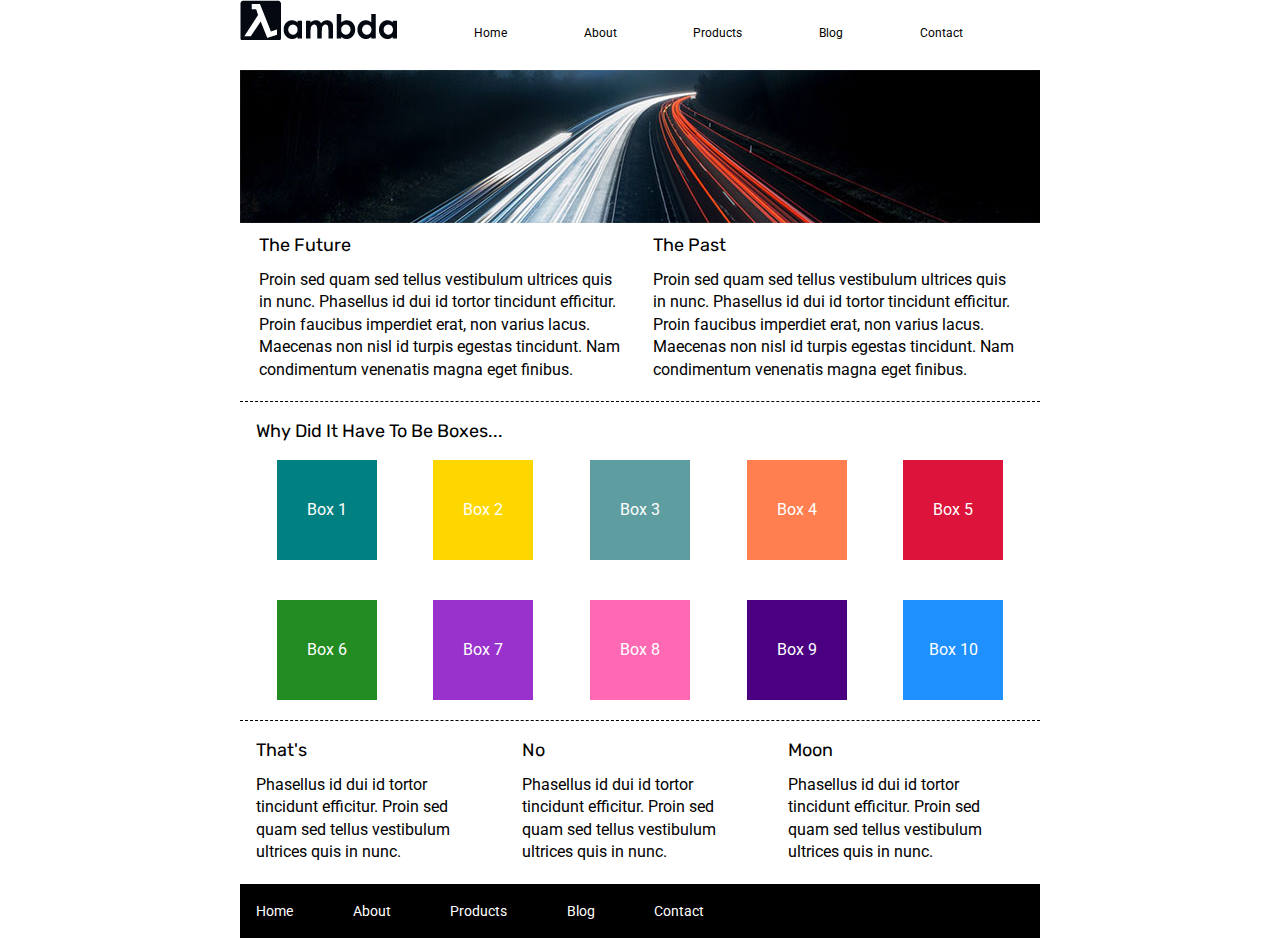
<file: index/index.html>
<!doctype html>

<html lang="en">
<head>
  <meta charset="utf-8">

  <title>Sprint Challenge - Home</title>

  <link href="https://fonts.googleapis.com/css?family=Roboto|Rubik" rel="stylesheet">
  <link rel="stylesheet" href="css/index.css">

</head>

<body>
    <div class="container">
		<header class="header">
			<nav class="navbar">
				<img
					class="logo"
					src="img/lambda-black.png"
					alt="Lambda Company logo."
          		/>
				<ul>
					<li><a href="#">Home</a></li>
					<li><a href="../about/about.html">About</a></li>
					<li><a href="#">Products</a></li>
					<li><a href="#">Blog</a></li>
					<li><a href="../contact/contact.html">Contact</a></li>
				</ul>
			</nav>
		</header>
		
	  <img class="jumbo"
			 src="img/jumbo.jpg"
			 alt="error loading image">
   
      <section class="top-content">
            <div class="text-container">
                <h2>The Future</h2>
                <p>Proin sed quam sed tellus vestibulum ultrices quis in nunc. Phasellus id dui id tortor tincidunt efficitur. Proin faucibus imperdiet erat, non varius lacus. Maecenas non nisl id turpis egestas tincidunt. Nam condimentum venenatis magna eget finibus.</p>
            </div>
            <div class="text-container">
                <h2>The Past</h2>
                <p>Proin sed quam sed tellus vestibulum ultrices quis in nunc. Phasellus id dui id tortor tincidunt efficitur. Proin faucibus imperdiet erat, non varius lacus. Maecenas non nisl id turpis egestas tincidunt. Nam condimentum venenatis magna eget finibus.</p>
            </div>
        </section>
        
        <section class="middle-content">
        
            <h2>Why Did It Have To Be Boxes...</h2>
            
            <div class="boxes">
                <div id ="box1" class="box">Box 1</div>
                <div id ="box2" class="box">Box 2</div>
                <div id ="box3" class="box">Box 3</div>
                <div id ="box4" class="box">Box 4</div>
                <div id ="box5" class="box">Box 5</div>
                <div id ="box6" class="box">Box 6</div>
                <div id ="box7" class="box">Box 7</div>
                <div id ="box8" class="box">Box 8</div>
                <div id ="box9" class="box">Box 9</div>
                <div id ="box10" class="box">Box 10</div>
            </div>
        
        </section>

        <section class="bottom-content">

            <div class="text-container">
                <h2>That's</h2>
                <p>Phasellus id dui id tortor tincidunt efficitur. Proin sed quam sed tellus vestibulum ultrices quis in nunc.</p>
            </div>
            <div class="text-container">
                <h2>No</h2>
                <p>Phasellus id dui id tortor tincidunt efficitur. Proin sed quam sed tellus vestibulum ultrices quis in nunc.</p>
            </div>
            <div class="text-container">
                <h2>Moon</h2>
                <p>Phasellus id dui id tortor tincidunt efficitur. Proin sed quam sed tellus vestibulum ultrices quis in nunc.</p>
            </div>

        </section>
        
        <footer>
            <nav>
                <a href="#">Home</a>
                <a href="#">About</a>
                <a href="#">Products</a>
                <a href="#">Blog</a>
                <a href="#">Contact</a>
            </nav>
        </footer>
    </div><!-- container -->        
</body>
</html>
</file>
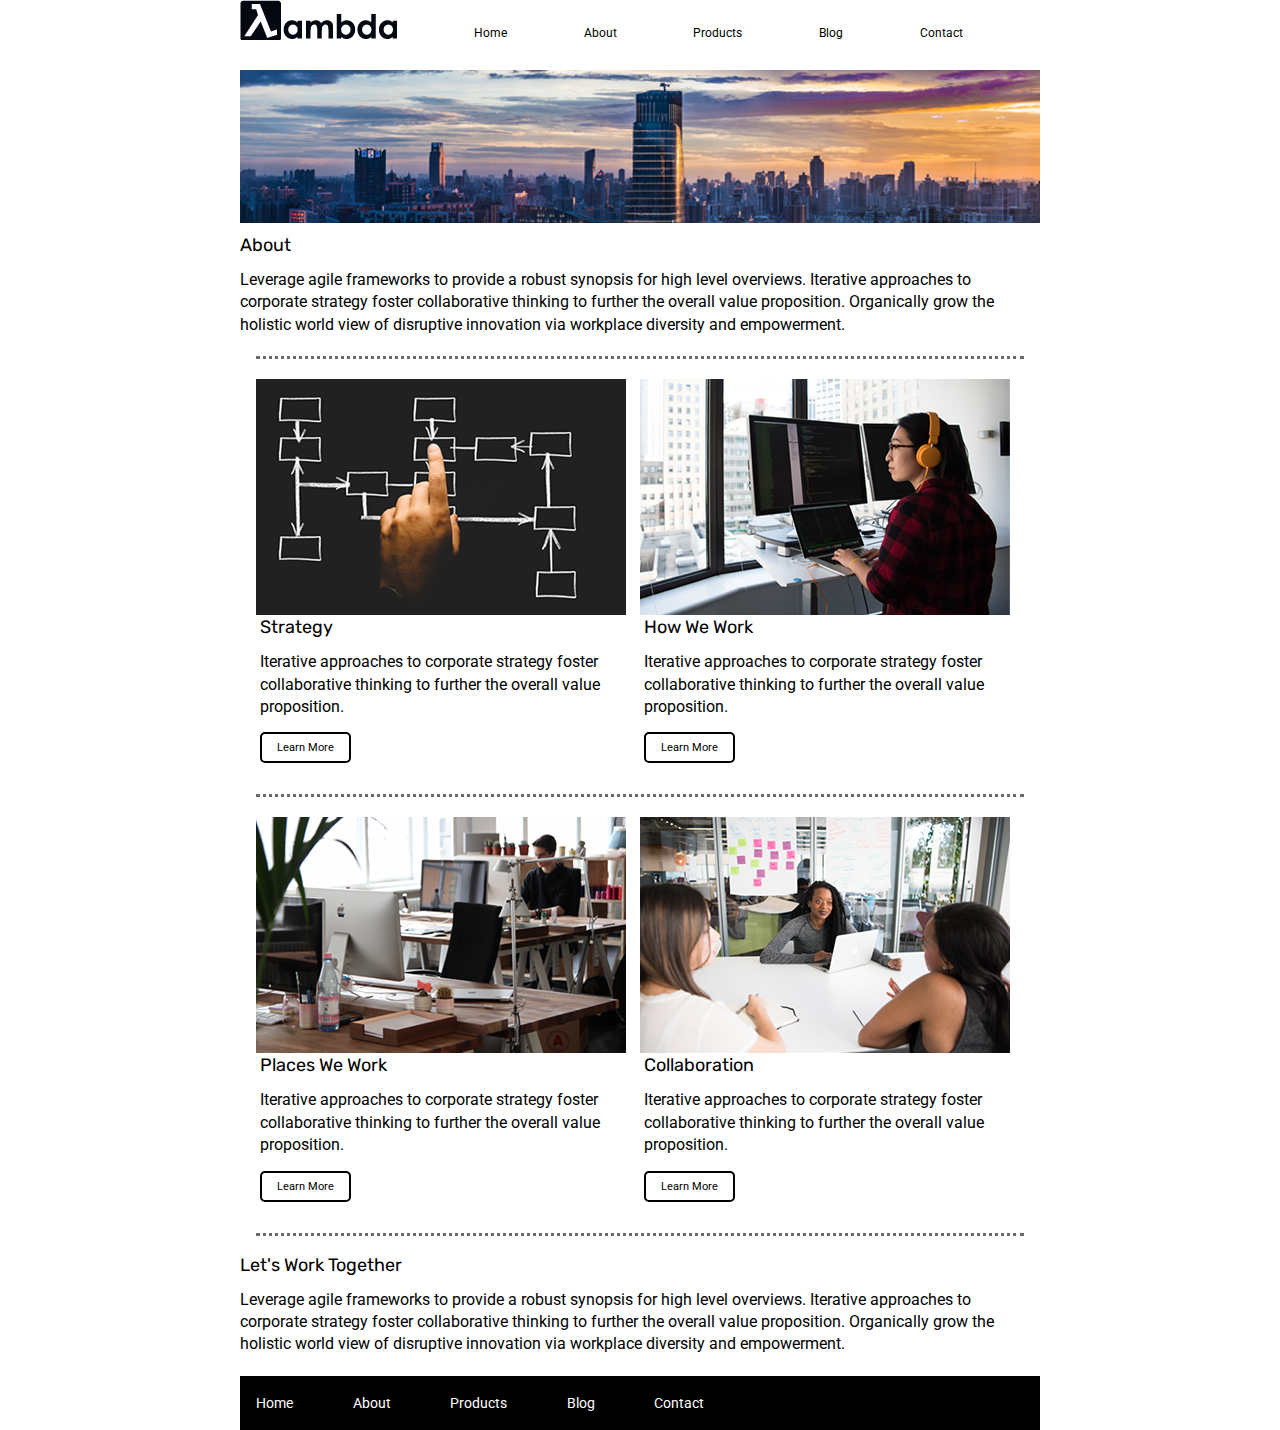
<file: about/about.html>
<!doctype html>

<html lang="en">
<head>
  <meta charset="utf-8">

  <title>Sprint Challenge - About</title>

  <link href="https://fonts.googleapis.com/css?family=Roboto|Rubik" rel="stylesheet">
  <link rel="stylesheet" href="css/index.css">

</head>

<body>
    <div class="container about-page">
		<header class="header">
			<nav class="navbar">
				<img
					class="logo"
					src="img/lambda-black.png"
					alt="Lambda Company logo."
          		/>
				<ul>
					<li><a href="../index/index.html">Home</a></li>
					<li><a href="#">About</a></li>
					<li><a href="#">Products</a></li>
					<li><a href="#">Blog</a></li>
					<li><a href="../contact/contact.html">Contact</a></li>
				</ul>
			</nav>
		</header>
		
	  <img class="jumbo"
			 src="img/jumbo-about.png"
			 alt="error loading image">
     
		<section>
		
			<div class="text-container">
				<h1>About</h1>

				<p>Leverage agile frameworks to provide a robust synopsis for high level overviews. Iterative approaches to corporate strategy foster collaborative thinking to further the overall value proposition. Organically grow the holistic world view of disruptive innovation via workplace diversity and empowerment.</p>
			</div>
		</section>
		
		<section class="top-content">
			<div class="content-block">
				<img src="img/about-plan.png" alt="strategy">

				<div class="text-container">
				<h1>Strategy</h1>

				<p>Iterative approaches to corporate strategy foster collaborative thinking to further the overall value proposition.</p>

				<a class="learn" href="#">Learn More</a>
				</div>
			</div>

			<div class="content-block">
				<img src="img/about-working.png" alt="strategy">
				<div class="text-container">
				<h1>How We Work</h1>

				<p>Iterative approaches to corporate strategy foster collaborative thinking to further the overall value proposition.</p>

				<a class="learn" href="#">Learn More</a>
				</div>
			</div>
		</section>


		<section class="bottom-content">
			<div class="content-block">
				<img src="img/about-office.png" alt="strategy">
				<div class="text-container">
				<h1>Places We Work</h1>

				<p>Iterative approaches to corporate strategy foster collaborative thinking to further the overall value proposition.</p>

				<a class="learn" href="#">Learn More</a>
				</div>
			</div>
		
			<div class="content-block">

				<img src="img/about-meeting.png" alt="strategy">
				<div class="text-container">
				<h1>Collaboration</h1>

				<p>Iterative approaches to corporate strategy foster collaborative thinking to further the overall value proposition.</p>

				<a class="learn" href="#">Learn More</a>
				</div>
			</div>
		</section>
	
				<h1>Let's Work Together</h1>

				<p>Leverage agile frameworks to provide a robust synopsis for high level overviews. Iterative approaches to corporate strategy foster collaborative thinking to further the overall value proposition. Organically grow the holistic world view of disruptive innovation via workplace diversity and empowerment.<p>

			  <footer>
				<nav>
				  <a href="index.html">Home</a>
				  <a href="#">About</a>
				  <a href="#">Products</a>
				  <a href="#">Blog</a>
				  <a href="#">Contact</a>
				</nav>
			  </footer>
    </div><!-- container -->        
</body>
</html>
</file>
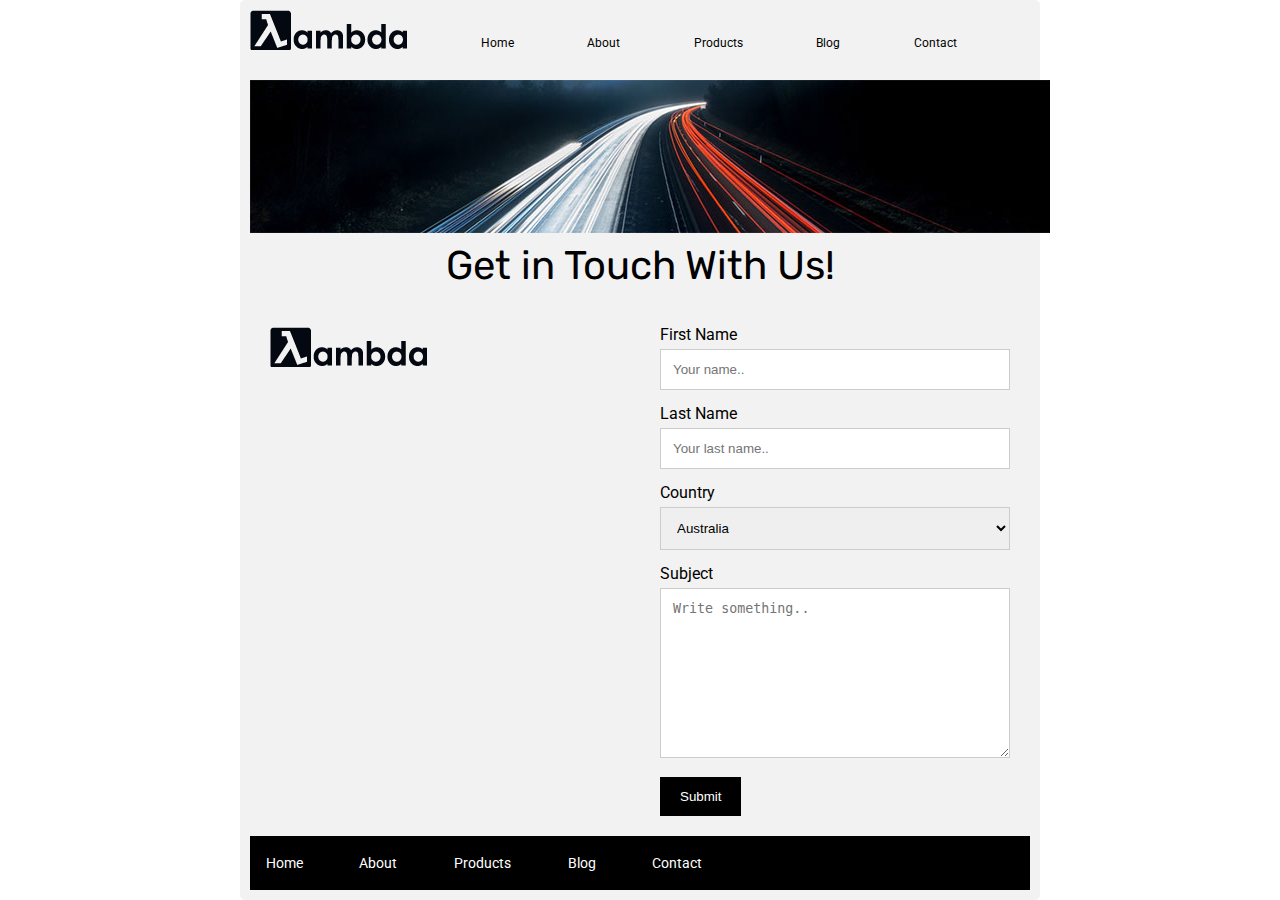
<file: contact/contact.html>
<!doctype html>

<html lang="en">
<head>
  <meta charset="utf-8">

  <title>Sprint Challenge - Home</title>

  <link href="https://fonts.googleapis.com/css?family=Roboto|Rubik" rel="stylesheet">
  <link rel="stylesheet" href="css/index.css">

</head>

<body>
    <div class="container">
		<header class="header">
			<nav class="navbar">
				<img
					class="logo"
					src="img/lambda-black.png"
					alt="Lambda Company logo."
          		/>
				<ul>
					<li><a href="../index/index.html">Home</a></li>
					<li><a href="../about/about.html">About</a></li>
					<li><a href="#">Products</a></li>
					<li><a href="#">Blog</a></li>
					<li><a href="#">Contact</a></li>
				</ul>
			</nav>
		</header>
		
	  <img class="jumbo"
			 src="img/jumbo.jpg"
			 alt="error loading image">
   
      
		<div class="text-align-center">
			<h1 id="contact-tag">Get in Touch With Us!</h1>
			<p>
			</p>
		</div>
		<div class="row">
			<div class="column">
				<img src="img/lambda-black.png">
			</div>
			<div class="column">
				<form action="/action_page.php">
					<label for="fname">First Name</label>
					<input type="text" id="fname" name="firstname" placeholder="Your name..">
					<label for="lname">Last Name</label>
					<input type="text" id="lname" name="lastname" placeholder="Your last name..">
					<label for="country">Country</label>
					<select id="country" name="country">
					  <option value="australia">Australia</option>
					  <option value="canada">Canada</option>
					  <option value="usa">USA</option>
					</select>
					<label for="subject">Subject</label>
					<textarea id="subject" name="subject" placeholder="Write something.." style="height:170px"></textarea>
					<input type="submit" value="Submit">
				</form>
			</div>
		</div>
            
        
        <footer>
            <nav>
                <a href="#">Home</a>
                <a href="#">About</a>
                <a href="#">Products</a>
                <a href="#">Blog</a>
                <a href="#">Contact</a>
            </nav>
        </footer>
    </div><!-- container -->        
</body>
</html>
</file>
<file: index/css/index.css>
/* http://meyerweb.com/eric/tools/css/reset/ 
   v2.0 | 20110126
   License: none (public domain)
*/

html, body, div, span, applet, object, iframe,
h1, h2, h3, h4, h5, h6, p, blockquote, pre,
a, abbr, acronym, address, big, cite, code,
del, dfn, em, img, ins, kbd, q, s, samp,
small, strike, strong, sub, sup, tt, var,
b, u, i, center,
dl, dt, dd, ol, ul, li,
fieldset, form, label, legend,
table, caption, tbody, tfoot, thead, tr, th, td,
article, aside, canvas, details, embed, 
figure, figcaption, footer, header, hgroup, 
menu, nav, output, ruby, section, summary,
time, mark, audio, video {
	margin: 0;
	padding: 0;
	border: 0;
	font-size: 100%;
	font: inherit;
	vertical-align: baseline;
}
/* HTML5 display-role reset for older browsers */
article, aside, details, figcaption, figure, 
footer, header, hgroup, menu, nav, section {
	display: block;
}
body {
	line-height: 1;
}
ol, ul {
	list-style: none;
}
blockquote, q {
	quotes: none;
}
blockquote:before, blockquote:after,
q:before, q:after {
	content: '';
	content: none;
}
table {
	border-collapse: collapse;
	border-spacing: 0;
}

* {
    box-sizing: border-box;
}

html, body {
    height: 100%;
    font-family: 'Roboto', sans-serif;
}

h1, h2, h3, h4, h5 {
    font-size: 18px;
    margin-bottom: 15px;
    font-family: 'Rubik', sans-serif;
}

p {
    line-height: 1.4;
}

.container {
    width: 800px;
    margin: 0 auto;
}

.header .navbar{
	display:flex;
	align-items:flex-end;
	justify-content:space-around;
}

.navbar ul{
	display:flex;
	justify-content:space-evenly;
	width:100%;
}

.jumbo{
	margin:30px 0 10px 0;
}

li a{
	text-decoration:none;
	color: black;
	font-size:12px;
}

li a:hover{
	color:red;
	text-decoration:underline;
	font-size:20px;
}


.top-content {
    display: flex;
    flex-wrap: wrap;
    justify-content: space-evenly;
    margin-bottom: 20px;
    border-bottom: 1px dashed black;
}

.top-content .text-container {
    width: 48%;
    padding: 0 1%;
    padding-bottom: 20px;  
}

.middle-content {
    margin-bottom: 20px;
    border-bottom: 1px dashed black;
}

.middle-content h2 {
    padding: 0 2%;
    margin-bottom: 0;
}

.middle-content .boxes {
    display: flex;
    flex-wrap: wrap;
    justify-content: space-evenly;
}

.middle-content .boxes .box {
    width: 12.5%;
    height: 100px;
    background: black;
    margin: 20px 2.5%;
    color: white;
    display: flex;
    align-items: center;
    justify-content: center;
}

#box1{
	background:teal;
}

#box2{
	background:gold;
}

#box3{
	background:cadetblue;
}

#box4{
	background:coral;
}

#box5{
	background:crimson;
}

#box6{
	background:forestgreen;
}

#box7{
	background:darkorchid;
}

#box8{
	background:hotpink;
}

#box9{
	background:indigo;
}

#box10{
	background:dodgerblue;
}

.bottom-content {
    display: flex;
    margin: 0 2% 20px;
    justify-content: space-around;
}

.bottom-content .text-container {
    padding-right: 4%;
}

.bottom-content .text-container:last-child {
    padding-right: 0;
}

footer {
    width: 100%;
    background: black;
}

footer nav {
    width: 60%;
    display: flex;
    justify-content: space-between;
    align-items: center;
    padding: 20px 2%;
    font-size: 14px;
}

footer nav a {
    color: white;
    text-decoration: none;
}
</file>
<file: about/css/index.css>
/* http://meyerweb.com/eric/tools/css/reset/ 
   v2.0 | 20110126
   License: none (public domain)
*/

html, body, div, span, applet, object, iframe,
h1, h2, h3, h4, h5, h6, p, blockquote, pre,
a, abbr, acronym, address, big, cite, code,
del, dfn, em, img, ins, kbd, q, s, samp,
small, strike, strong, sub, sup, tt, var,
b, u, i, center,
dl, dt, dd, ol, ul, li,
fieldset, form, label, legend,
table, caption, tbody, tfoot, thead, tr, th, td,
article, aside, canvas, details, embed, 
figure, figcaption, footer, header, hgroup, 
menu, nav, output, ruby, section, summary,
time, mark, audio, video {
	margin: 0;
	padding: 0;
	border: 0;
	font-size: 100%;
	font: inherit;
	vertical-align: baseline;
}
/* HTML5 display-role reset for older browsers */
article, aside, details, figcaption, figure, 
footer, header, hgroup, menu, nav, section {
	display: block;
}
body {
	line-height: 1;
}
ol, ul {
	list-style: none;
}
blockquote, q {
	quotes: none;
}
blockquote:before, blockquote:after,
q:before, q:after {
	content: '';
	content: none;
}
table {
	border-collapse: collapse;
	border-spacing: 0;
}

* {
    box-sizing: border-box;
}

html, body {
    height: 100%;
    font-family: 'Roboto', sans-serif;
}

h1, h2, h3, h4, h5 {
    font-size: 18px;
    margin-bottom: 15px;
    font-family: 'Rubik', sans-serif;
}

p {
    line-height: 1.4;
}

.container {
    width: 800px;
    margin: 0 auto;
}

.header .navbar{
	display:flex;
	align-items:flex-end;
	justify-content:space-around;
}

.navbar ul{
	display:flex;
	justify-content:space-evenly;
	width:100%;
}

.jumbo{
	margin:30px 0 10px 0;
}

li a{
	text-decoration:none;
	color: black;
	font-size:12px;
}

li a{
	text-decoration:none;
	color: black;
	font-size:12px;
}

li a:hover{
	color:red;
	text-decoration:underline;
	font-size:20px;
}

.top-content {
    display: flex;
    margin: 0 2% 20px;
    justify-content: space-around;
	border-top: dotted dimgrey;
	padding-top:20px;
}

.top-content .text-container {
    padding: 0 1%;
    padding-bottom: 20px;  
}

.middle-content {
    margin-bottom: 20px;
    border-bottom: 1px dashed black;
}

.middle-content h2 {
    padding: 0 2%;
    margin-bottom: 0;
}

.middle-content .boxes {
    display: flex;
    flex-wrap: wrap;
    justify-content: space-evenly;
}

.middle-content .boxes .box {
    width: 12.5%;
    height: 100px;
    background: black;
    margin: 20px 2.5%;
    color: white;
    display: flex;
    align-items: center;
    justify-content: center;
}

.bottom-content {
    display: flex;
    margin: 0 2% 20px;
    justify-content: space-around;
	border-top: dotted dimgrey;
	padding-top:20px;
	border-bottom: dotted dimgrey;
	padding-bottom:20px;
}

.bottom-content .text-container {
    padding: 0 1%;
    padding-bottom: 20px;
}

.bottom-content .text-container:last-child {
    padding-right: 0;
}

.learn{
	color:black;
	text-decoration:none;
	font-size:11px;
	border: solid black 2px;
	padding:7px 15px;
	border-radius:5px;
}

p{
	margin:0px 0px 20px 0px;
}

footer {
    width: 100%;
    background: black;
}

footer nav {
    width: 60%;
    display: flex;
    justify-content: space-between;
    align-items: center;
    padding: 20px 2%;
    font-size: 14px;
}

footer nav a {
    color: white;
    text-decoration: none;
}
</file>
<file: contact/css/index.css>
/* http://meyerweb.com/eric/tools/css/reset/ 
   v2.0 | 20110126
   License: none (public domain)
*/

html, body, div, span, applet, object, iframe,
h1, h2, h3, h4, h5, h6, p, blockquote, pre,
a, abbr, acronym, address, big, cite, code,
del, dfn, em, img, ins, kbd, q, s, samp,
small, strike, strong, sub, sup, tt, var,
b, u, i, center,
dl, dt, dd, ol, ul, li,
fieldset, form, label, legend,
table, caption, tbody, tfoot, thead, tr, th, td,
article, aside, canvas, details, embed, 
figure, figcaption, footer, header, hgroup, 
menu, nav, output, ruby, section, summary,
time, mark, audio, video {
	margin: 0;
	padding: 0;
	border: 0;
	font-size: 100%;
	font: inherit;
	vertical-align: baseline;
}
/* HTML5 display-role reset for older browsers */
article, aside, details, figcaption, figure, 
footer, header, hgroup, menu, nav, section {
	display: block;
}
body {
	line-height: 1;
}
ol, ul {
	list-style: none;
}
blockquote, q {
	quotes: none;
}
blockquote:before, blockquote:after,
q:before, q:after {
	content: '';
	content: none;
}
table {
	border-collapse: collapse;
	border-spacing: 0;
}

* {
    box-sizing: border-box;
}

html, body {
    height: 100%;
    font-family: 'Roboto', sans-serif;
}

h1, h2, h3, h4, h5 {
    font-size: 18px;
    margin-bottom: 15px;
    font-family: 'Rubik', sans-serif;
}

p {
    line-height: 1.4;
}

.container {
    width: 800px;
    margin: 0 auto;
}

.header .navbar{
	display:flex;
	align-items:flex-end;
	justify-content:space-around;
}

.navbar ul{
	display:flex;
	justify-content:space-evenly;
	width:100%;
}

.jumbo{
	margin:30px 0 10px 0;
}

li a{
	text-decoration:none;
	color: black;
	font-size:12px;
}

li a:hover{
	color:red;
	text-decoration:underline;
	font-size:20px;
}


footer {
    width: 100%;
    background: black;
}

footer nav {
    width: 60%;
    display: flex;
    justify-content: space-between;
    align-items: center;
    padding: 20px 2%;
    font-size: 14px;
}

footer nav a {
    color: white;
    text-decoration: none;
}


input[type=text], select, textarea {
  width: 100%;
  padding: 12px;
  border: 1px solid #ccc;
  margin-top: 6px;
  margin-bottom: 16px;
  resize: vertical;
}

.text-align-center #contact-tag{
	text-align:center;
	font-size:40px;
}

input[type=submit] {
  background-color: black;
  color: white;
  padding: 12px 20px;
  border: none;
  cursor: pointer;
}

input[type=submit]:hover {
  background-color: #45a049;
}

.container {
  border-radius: 5px;
  background-color: #f2f2f2;
  padding: 10px;
}

.column {
  float: left;
  width: 50%;
  margin-top: 6px;
  padding: 20px;
}


.row:after {
  content: "";
  display: table;
  clear: both;
}

@media screen and (max-width: 600px) {
  .column, input[type=submit] {
    width: 100%;
    margin-top: 0;
  }
}
</file>
